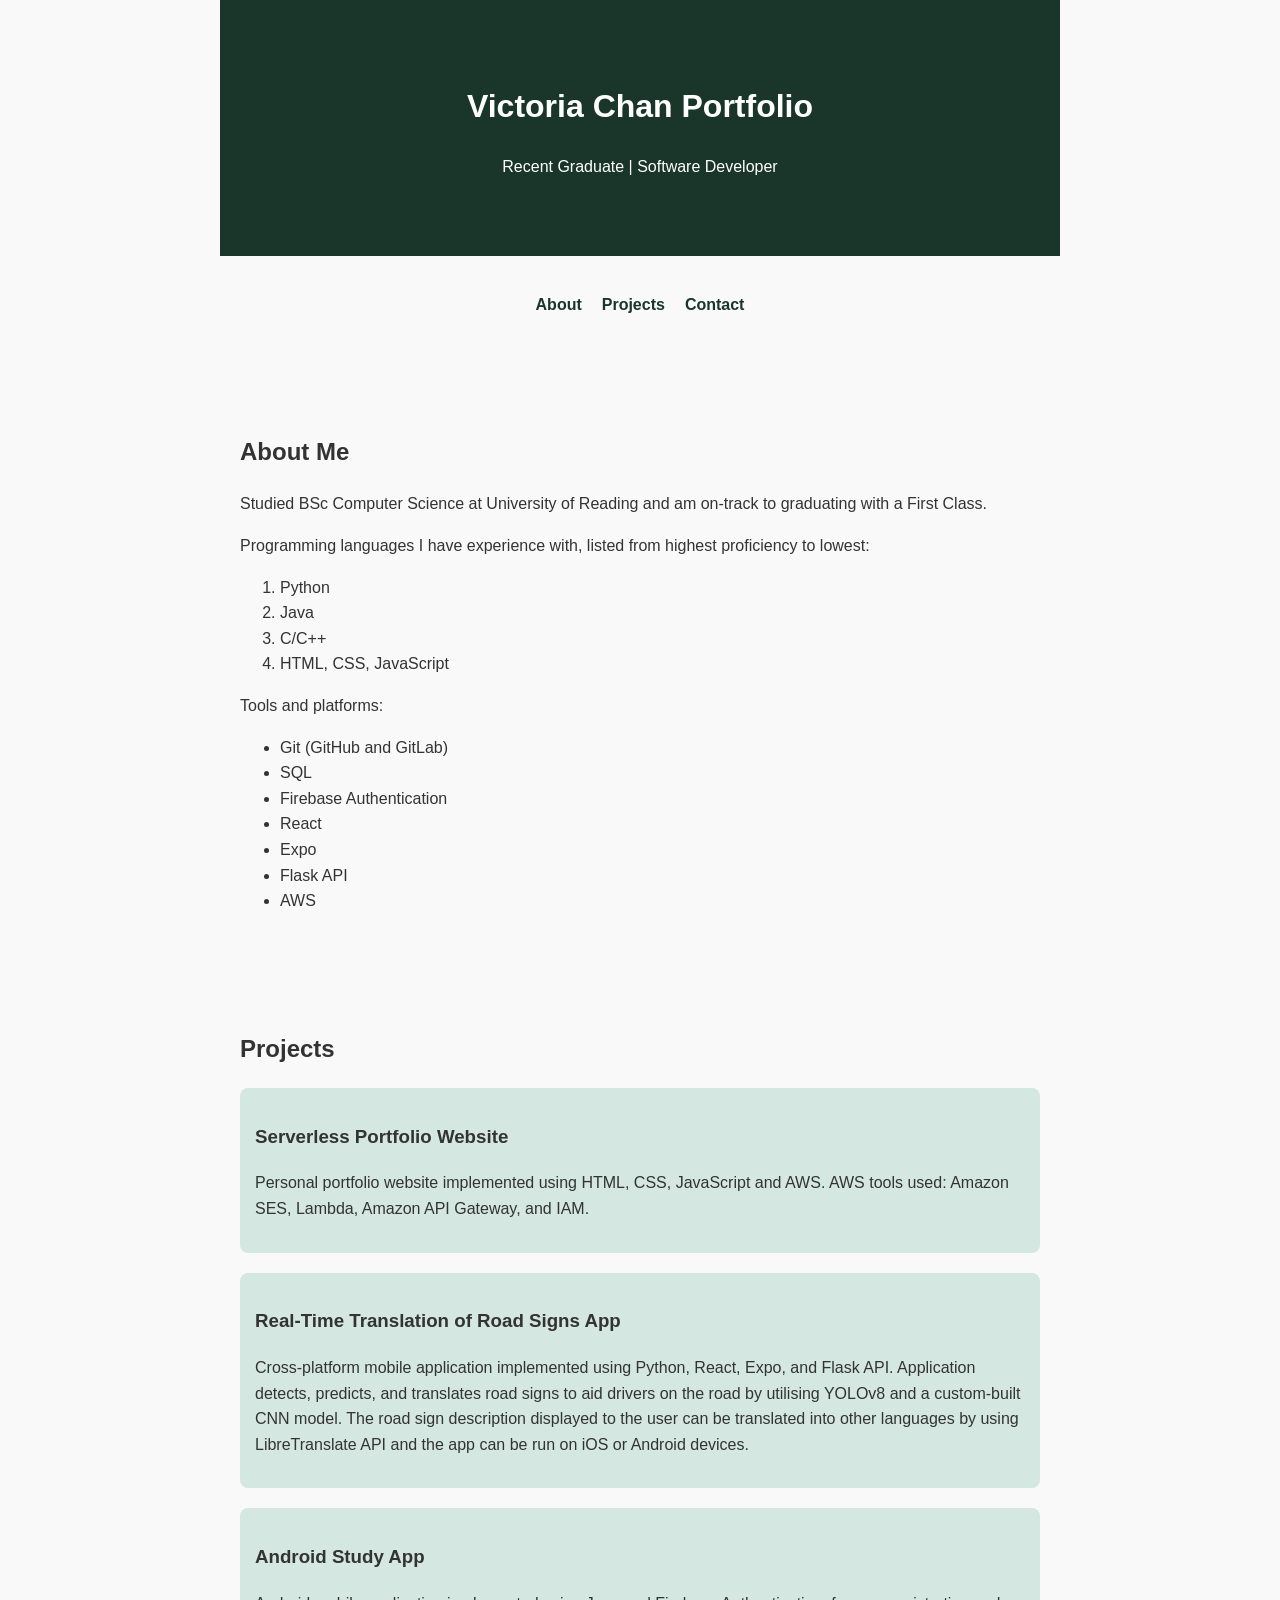
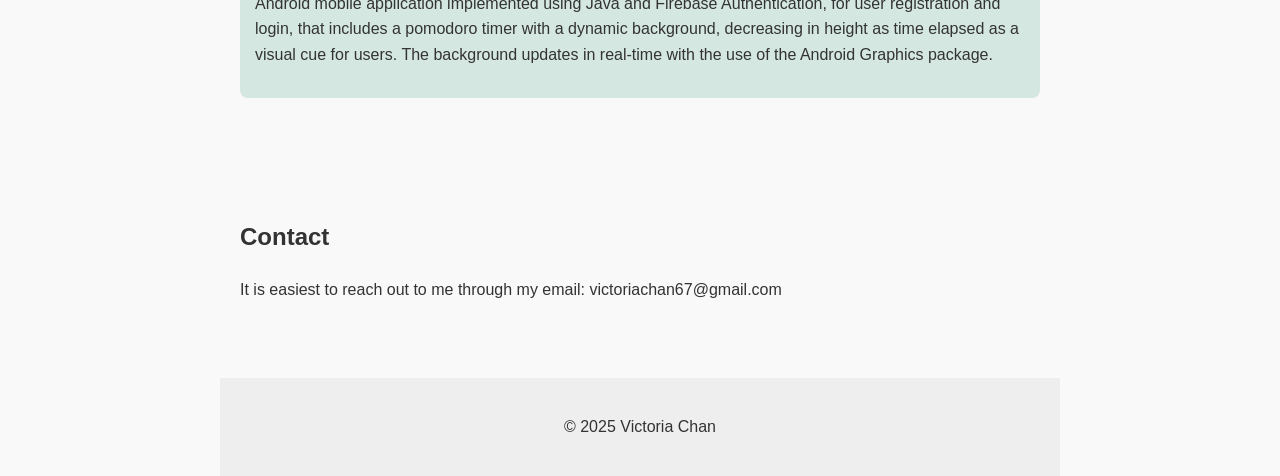
<file: index.html>
<!DOCTYPE html>
<html lang="en">
<head>
  <meta charset="UTF-8" />
  <meta name="viewport" content="width=device-width, initial-scale=1.0" />
  <title>My Portfolio</title>
  <link rel="stylesheet" href="style.css" />
</head>
<body>
  <header>
    <h1>Victoria Chan Portfolio</h1>
    <p>Recent Graduate | Software Developer</p>
  </header>

  <nav>
    <ul>
      <li><a href="#about">About</a></li>
      <li><a href="#projects">Projects</a></li>
      <li><a href="#contact">Contact</a></li>
    </ul>
  </nav>

  <section id="about">
    <h2>About Me</h2>
    <p>
        Studied BSc Computer Science at University of Reading and am on-track to graduating with a First Class.
    </p>
    <p>Programming languages I have experience with, listed from highest proficiency to lowest:</p>
    <ol>
        <li>Python</li>
        <li>Java</li>
        <li>C/C++</li>
        <li>HTML, CSS, JavaScript</li>
    </ol>
    <p>Tools and platforms:</p>
    <ul>
        <li>Git (GitHub and GitLab)</li>
        <li>SQL</li>
        <li>Firebase Authentication</li>
        <li>React</li>
        <li>Expo</li>
        <li>Flask API</li>
        <li>AWS</li>
    </ul>
  </section>

  <section id="projects">
    <h2>Projects</h2>
    <div class="project">
      <h3>Serverless Portfolio Website</h3>
      <p>
        Personal portfolio website implemented using HTML, CSS, JavaScript and AWS.
        AWS tools used: Amazon SES, Lambda, Amazon API Gateway, and IAM.
      </p>
    </div>
    <div class="project">
      <h3>Real-Time Translation of Road Signs App</h3>
      <p>
        Cross-platform mobile application implemented using Python, React, Expo, and Flask API.
        Application detects, predicts, and translates road signs to aid drivers on the road by utilising YOLOv8 and a custom-built CNN model.
        The road sign description displayed to the user can be translated into other languages by using LibreTranslate API and the app can be run on iOS or Android devices.
      </p>
    </div>
    <div class="project">
      <h3>Android Study App</h3>
      <p>
        Android mobile application implemented using Java and Firebase Authentication, for user registration and login, that includes
        a pomodoro timer with a dynamic background, decreasing in height as time elapsed as a visual cue for users.
        The background updates in real-time with the use of the Android Graphics package.
      </p>
    </div>
  </section>

  <section id="contact">
    <h2>Contact</h2>
    <p>
      It is easiest to reach out to me through my email: victoriachan67@gmail.com
    </p>
    <!-- <form id="contact-form">
      <input type="text" placeholder="Your Name" required />
      <input type="email" placeholder="Your Email" required />
      <textarea placeholder="Your Message" required></textarea>
      <button type="submit">Send</button>
    </form>
    <p id="form-status"></p> -->
  </section>

  <footer>
    <p>&copy; 2025 Victoria Chan</p>
  </footer>

  <script src="script.js"></script>
</body>
</html>
</file>
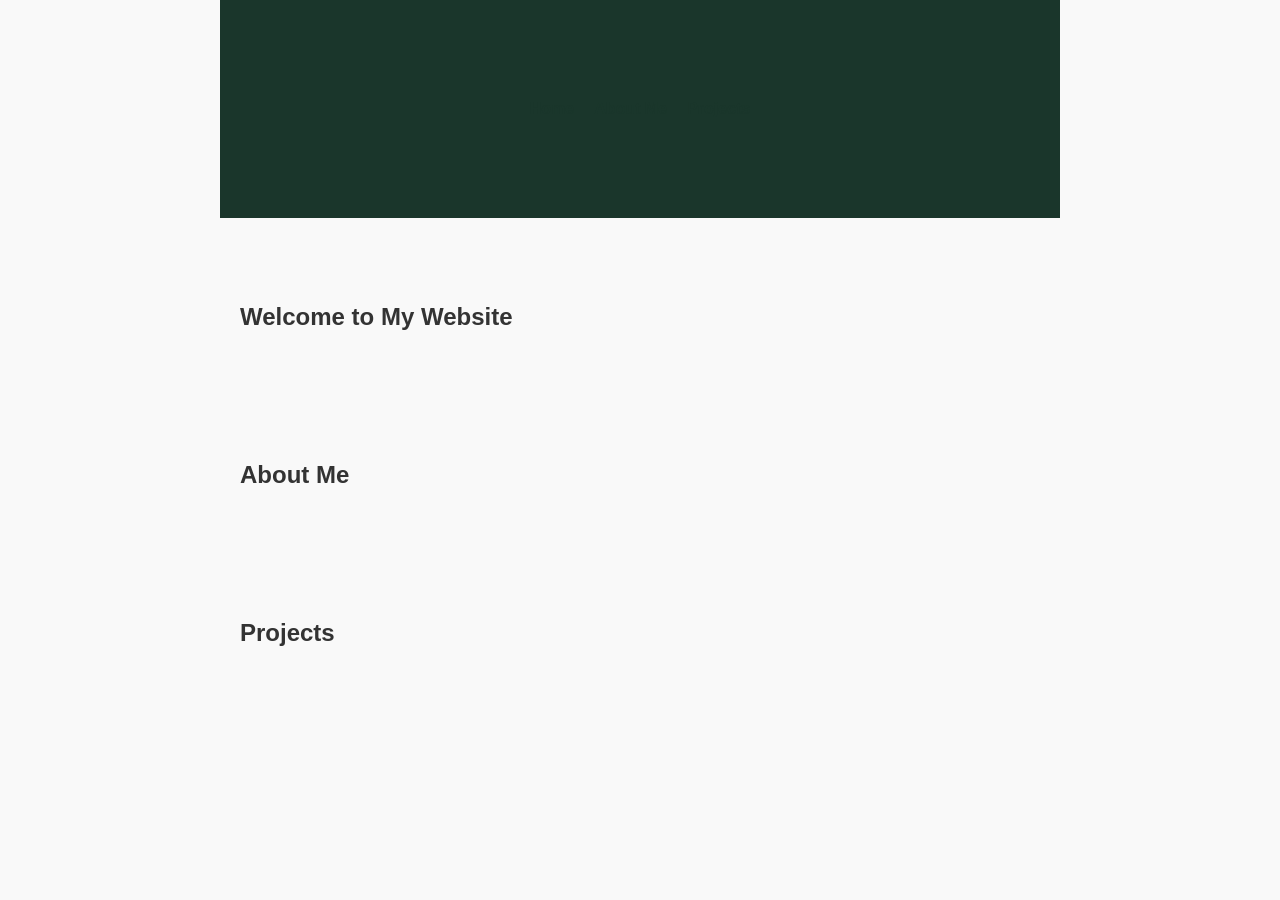
<file: home.html>
<!DOCTYPE html>
<html>
<head>
  <title>My Website</title>
  <link rel="stylesheet" type="text/css" href="style.css">
</head>
<body>
  <header>
    <nav>
      <ul>
        <li><a href="#home">Home</a></li>
        <li><a href="#about">About Me</a></li>
        <li><a href="#projects">Projects</a></li>
      </ul>
    </nav>
  </header>

  <section id="home">
    <h1>Welcome to My Website</h1>
    <!-- Home content goes here -->
  </section>

  <section id="about">
    <h2>About Me</h2>
    <!-- About Me content goes here -->
  </section>

  <section id="projects">
    <h2>Projects</h2>
    <!-- Projects content goes here -->
  </section>
  
  <!-- Other sections and content go here -->

</body>
</html>
</file>
<file: style.css>
body {
  font-family: Arial, sans-serif;
  margin: 0;
  padding: 0;
  line-height: 1.6;
  background-color: #f9f9f9;
  color: #333;
}

header, nav, section, footer {
  padding: 20px;
  max-width: 800px;
  margin: auto;
}

header {
  text-align: center;
  background-color: #1A362B;
  color: white;
  padding: 60px 20px;
}

nav ul {
  list-style: none;
  display: flex;
  justify-content: center;
  padding: 0;
}

nav li {
  margin: 0 10px;
}

nav a {
  text-decoration: none;
  color: #1A362B;
  font-weight: bold;
}

section {
  margin-top: 40px;
}

.project {
  background: #d4e7e0;
  padding: 15px;
  border-radius: 8px;
  margin-bottom: 20px;
}

form input, form textarea, form button {
  display: block;
  width: 100%;
  margin-bottom: 10px;
  padding: 10px;
  font-size: 1em;
}

footer {
  text-align: center;
  padding: 20px;
  background: #eee;
  margin-top: 40px;
}
</file>
